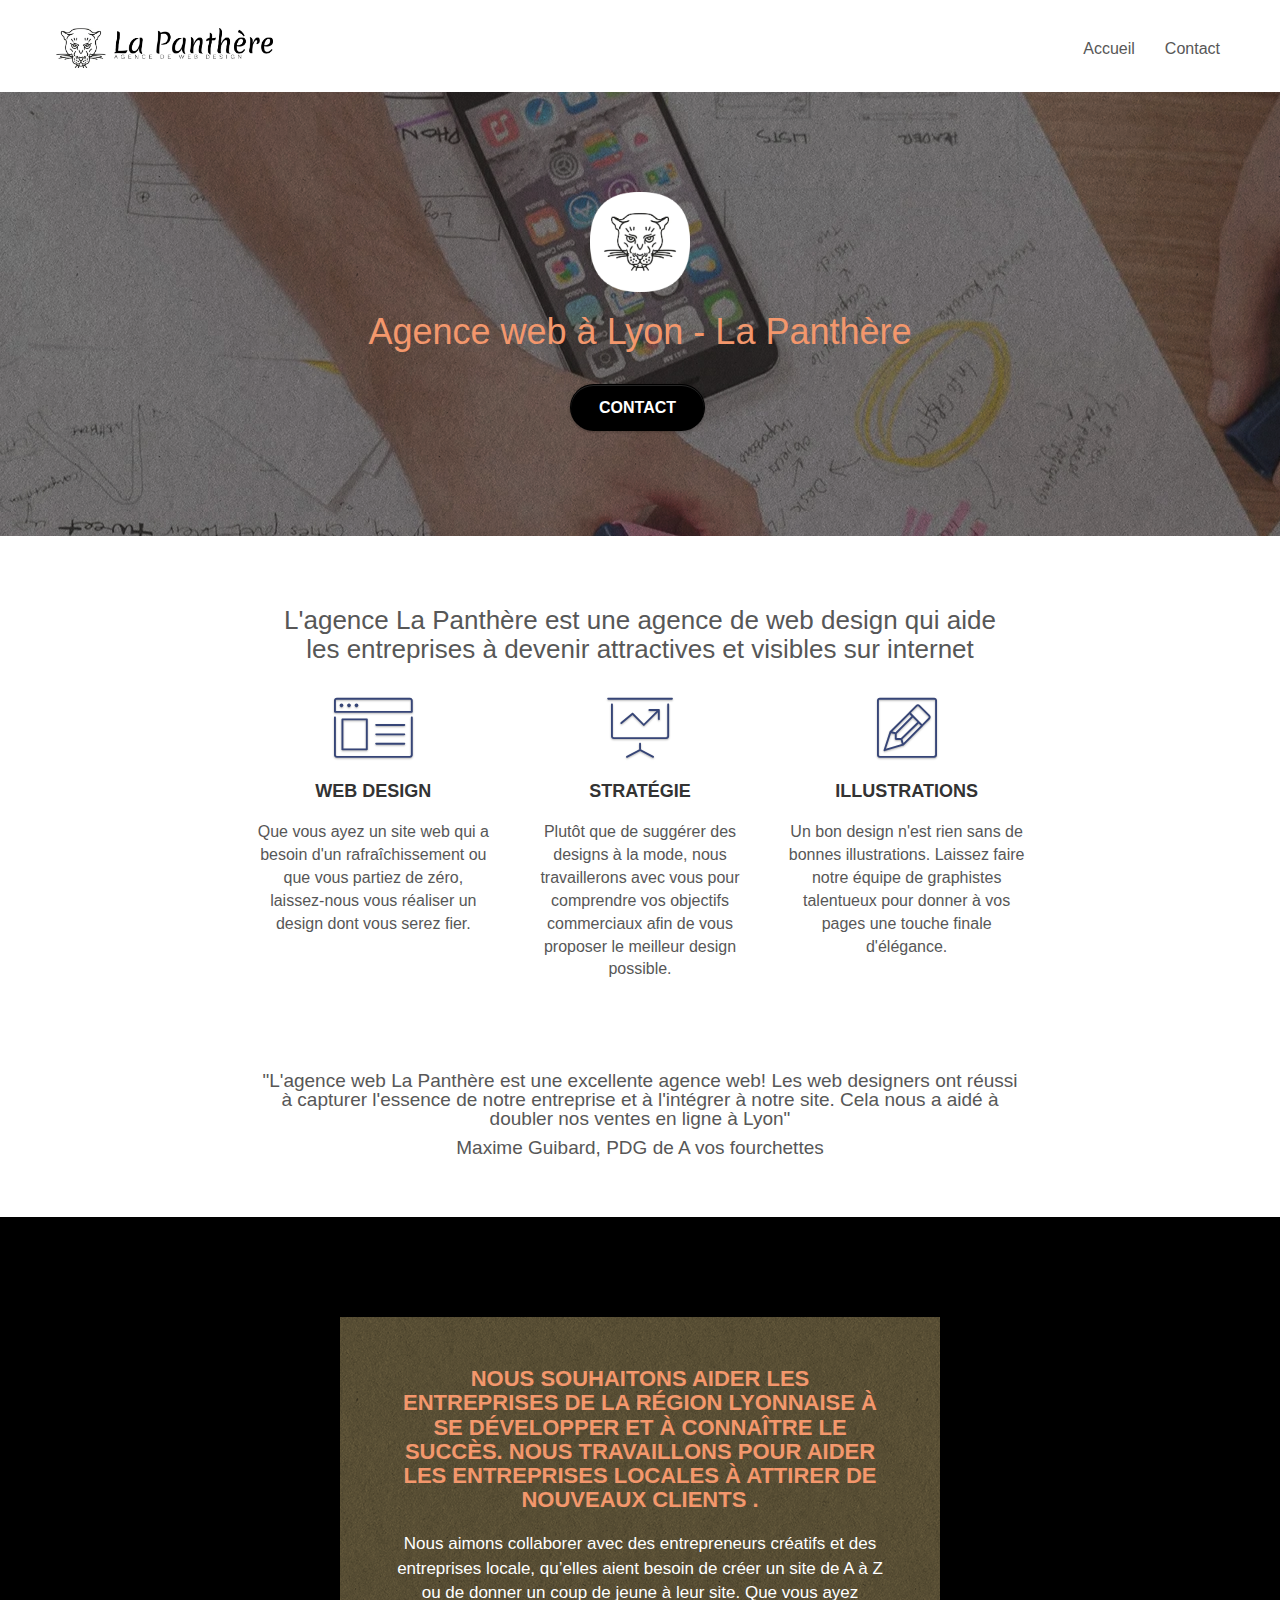
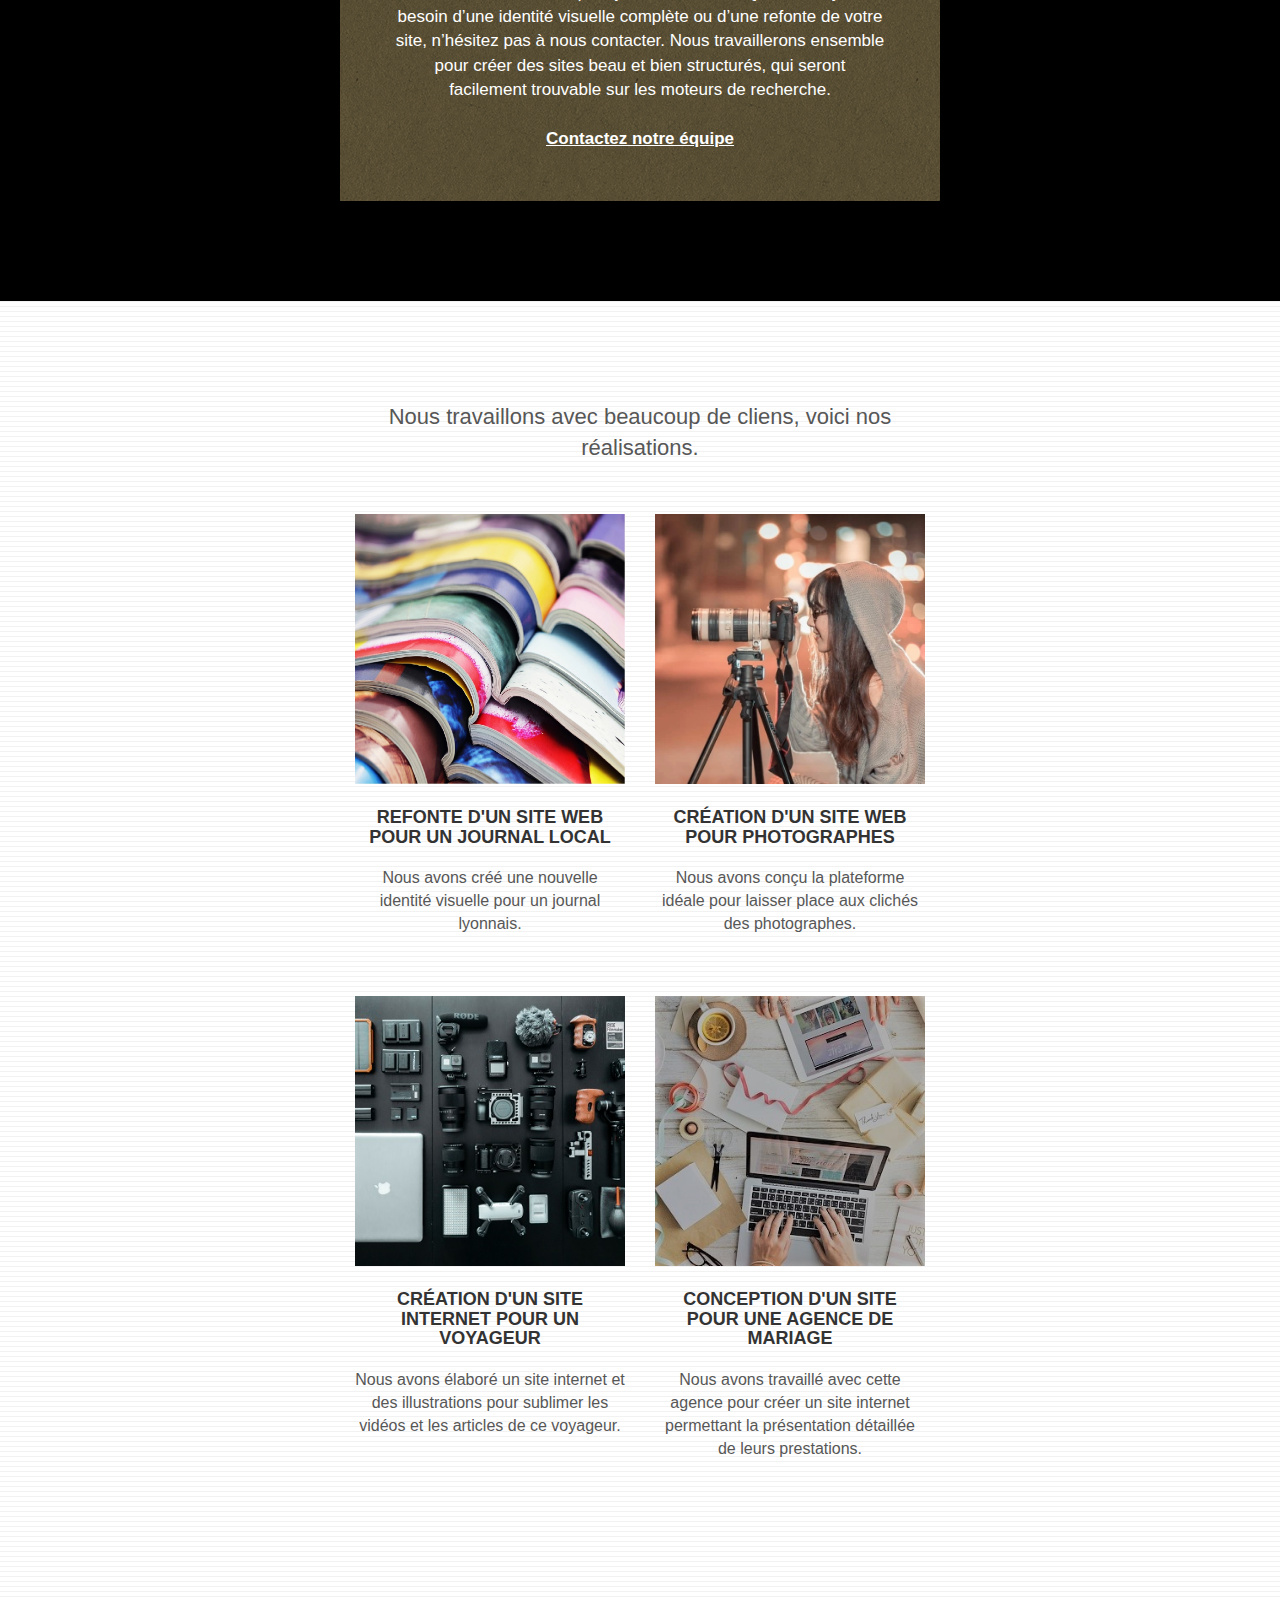
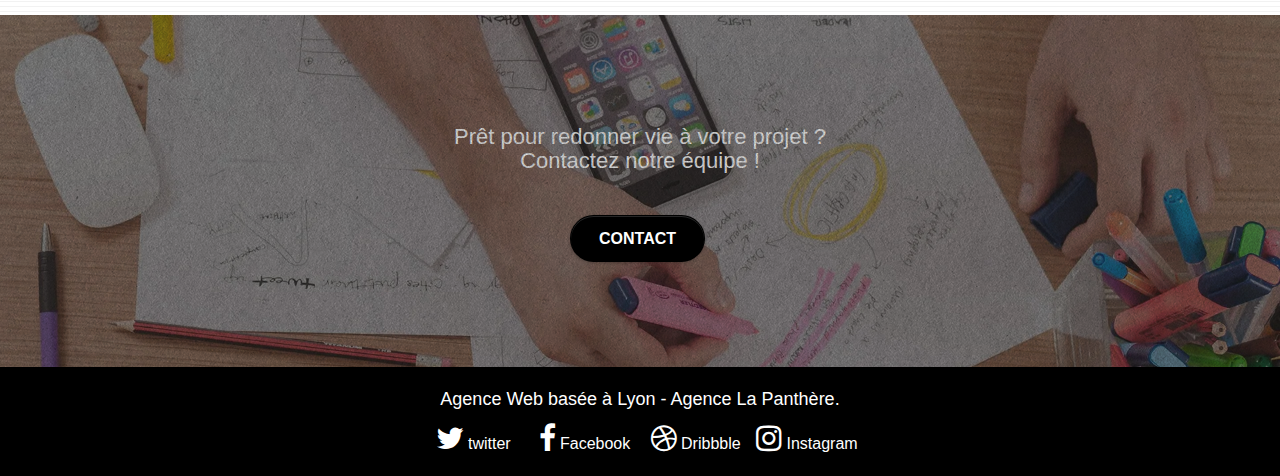
<file: index.html>
<!DOCTYPE html>
<html lang="fr">
  <head>
    <meta charset="utf-8" />
    <meta name="description" content="Agence, web, Lyon,Panthère" />
    <meta
      name="viewport"
      content="width=device-width, initial-scale=1.0, viewport-fit=cover"
    />
    <link rel="shortcut icon" type="image/png" href="favicon.jpg" />

    <link rel="stylesheet" type="text/css" href="./css/bootstrap.css" />
    <link rel="stylesheet" type="text/css" href="style.css" />
    <link rel="stylesheet" type="text/css" href="./css/font-awesome.css" />
    <link rel="stylesheet" type="text/css" href="./css/et-line.css" />

    <script src="./js/jquery-2.1.0.js"></script>
    <script src="./js/bootstrap.js"></script>
    <script src="./js/blocs.js"></script>
    <script src="./js/jquery.touchSwipe.js" defer></script>
    <script src="./js/gmaps.js"></script>

    <title>Agence web à Lyon - La panthère</title>

    <!-- Analytics -->

    <!-- Analytics END -->
  </head>
  <body>
    <!-- Principal conteneur -->
    <main class="page-container">
      <!-- bloc-0 -->
      <header class="bloc bgc-white l-bloc" id="bloc-0">
        <div class="container bloc-sm">
          <nav class="navbar row">
            <div class="navbar-header">
              <a class="navbar-brand" href="index.html"
                ><img
                  src="img/agence-la-panthere-monochrome.webp"
                  alt="paris web design logo agence web meilleure agence"
                  height="40"
              /></a>
              <button
                id="nav-toggle"
                type="button"
                class="ui-navbar-toggle navbar-toggle"
                data-toggle="collapse"
                data-target=".navbar-1"
              >
                <span class="sr-only">Toggle navigation</span
                ><span class="icon-bar"></span><span class="icon-bar"></span
                ><span class="icon-bar"></span>
              </button>
            </div>
            <div class="collapse navbar-collapse navbar-1 special-dropdown-nav">
              <ul class="site-navigation nav navbar-nav">
                <li>
                  <a href="index.html">Accueil</a>
                </li>

                <li>
                  <a href="page2.html">Contact</a>
                </li>
              </ul>
            </div>
          </nav>
        </div>
      </header>
      <!-- bloc-0 END -->

      <!-- bloc-1-presentation -->
      <section
        class="bloc bgc-dark-slate-blue bg-banniere d-bloc bg-t-edge bloc-bg-texture texture-paper b-parallax"
        id="bloc-1-hero"
      >
        <div class="container bloc-lg">
          <div class="row tight-width-whitespace">
            <div class="col-sm-12">
              <img
                src="img/logo.webp"
                class="center-block image-resize-mode"
                width="100"
                alt="Agence La Panthère, agence web paris, création logo paris"
              />
              <h1 class="text-center hero-bloc-text tc-white">
                Agence web à Lyon - La Panthère
              </h1>
              <div class="text-center">
                <a
                  href="page2.html"
                  class="btn btn-lg btn-clean btn-rd cta-hero btn-atomic-tangerine"
                  id="cta-hero"
                  >Contact</a
                >
              </div>
            </div>
          </div>
        </div>
      </section>
      <!-- bloc-1-presentation END -->

      <!-- bloc-2-services -->
      <section class="bloc bgc-white l-bloc" id="bloc-2-services">
        <div class="container bloc-md">
          <div class="row">
            <div class="col-sm-12 text-center">
              <h2 class="h2">
                L'agence La Panthère est une agence de web design qui aide les
                entreprises à devenir attractives et visibles sur internet
              </h2>
            </div>
          </div>
          <div class="row voffset-lg med-width-whitespace">
            <div class="col-sm-4">
              <div class="text-center">
                <span
                  class="et-icon-browser sm-shadow icon-dark-slate-blue icons icon-lg"
                ></span>
              </div>
              <h3 class="mg-md text-center">Web design</h3>
              <p class="text-center">
                Que vous ayez un site web qui a besoin d'un rafraîchissement ou
                que vous partiez de zéro, laissez-nous vous réaliser un design
                dont vous serez fier.
              </p>
            </div>
            <div class="col-sm-4">
              <div class="text-center">
                <span
                  class="et-icon-presentation sm-shadow icon-dark-slate-blue icons icon-lg"
                ></span>
              </div>
              <h3 class="mg-md text-center">Stratégie</h3>
              <p class="text-center">
                Plutôt que de suggérer des designs à la mode, nous travaillerons
                avec vous pour comprendre vos objectifs commerciaux afin de vous
                proposer le meilleur design possible.<br />
              </p>
            </div>
            <div class="col-sm-4">
              <div class="text-center">
                <span
                  class="et-icon-edit sm-shadow icon-dark-slate-blue icons icon-lg"
                ></span>
              </div>
              <h3 class="mg-md text-center">Illustrations</h3>
              <p class="text-center">
                Un bon design n'est rien sans de bonnes illustrations. Laissez
                faire notre équipe de graphistes talentueux pour donner à vos
                pages une touche finale d'élégance.
              </p>
            </div>
          </div>
          <div class="row voffset-lg voffset">
            <div class="col-xs-12 col-md-8 col-md-offset-2 text-center">
              <p class="ventes">
                "L'agence web La Panthère est une excellente agence web! Les web
                designers ont réussi à capturer l'essence de notre entreprise et
                à l'intégrer à notre site. Cela nous a aidé à doubler nos ventes
                en ligne à Lyon"
              </p>
              <p class="ventes">Maxime Guibard, PDG de A vos fourchettes</p>
            </div>
          </div>
        </div>
      </section>
      <!-- bloc-2-services END -->

      <!-- bloc-3-what-i-do -->
      <section
        class="bloc tc-white bgc-atomic-tangerine bg-presentation d-bloc bloc-bg-texture texture-paper b-parallax"
        id="bloc-3-what-i-do"
      >
        <div class="container bloc-lg">
          <div class="row tight-width-whitespace black-background">
            <div class="col-sm-12">
              <h3 class="mg-md text-center tc-white">
                Nous souhaitons aider les entreprises de la région Lyonnaise à
                se développer et à connaître le succès. Nous travaillons pour
                aider les entreprises locales à attirer de nouveaux clients .<br />
              </h3>
              <p class="text-center white collaboration">
                Nous aimons collaborer avec des entrepreneurs créatifs et des
                entreprises locale, qu’elles aient besoin de créer un site de A
                à Z ou de donner un coup de jeune à leur site. Que vous ayez
                besoin d’une identité visuelle complète ou d’une refonte de
                votre site, n’hésitez pas à nous contacter. Nous travaillerons
                ensemble pour créer des sites beau et bien structurés, qui
                seront facilement trouvable sur les moteurs de recherche.
                <br /><br /><a class="ltc-white bold-link" href="page2.html"
                  >Contactez notre équipe</a
                ><br />
              </p>
            </div>
          </div>
        </div>
      </section>
      <!-- bloc-3-what-i-do END -->

      <!-- bloc-4-portfolio -->
      <section
        class="bloc bgc-white bg-lines-h2-bg bg-repeat l-bloc"
        id="bloc-4-portfolio"
      >
        <div class="container bloc-lg">
          <div class="row">
            <div class="col-sm-12 text-center">
              <p class="travail">
                Nous travaillons avec beaucoup de cliens, voici nos
                réalisations.
              </p>
            </div>
          </div>
          <div class="row tight-width-whitespace portfolio-row">
            <div class="col-sm-6">
              <a
                href="#"
                data-lightbox="img/1.webp"
                data-gallery-id="gallery-1"
                data-caption="Refonte d'un site web pour un journal local"
                data-frame="snapshot-lb"
                ><img
                  src="img/1.webp"
                  alt="paris web design logo agence web meilleure agence et refonte site web journal"
                  class="img-responsive portfolio-thumb"
              /></a>
              <h3 class="mg-md text-center">
                Refonte d'un site web pour un journal local
              </h3>
              <p class="text-center">
                Nous avons créé une nouvelle identité visuelle pour un journal
                lyonnais.
              </p>
            </div>
            <div class="col-sm-6">
              <a
                href="#"
                data-lightbox="img/2.webp"
                data-gallery-id="gallery-1"
                data-caption="Création d'un site web pour photographes"
                data-frame="snapshot-lb"
                ><img
                  src="img/2.webp"
                  class="img-responsive portfolio-thumb"
                  alt="paris web design logo agence web meilleure agence, Création d'un site web pour photographes"
              /></a>
              <h3 class="mg-md text-center">
                Création d'un site web pour photographes
              </h3>
              <p class="text-center">
                Nous avons conçu la plateforme idéale pour laisser place aux
                clichés des photographes.
              </p>
            </div>
          </div>
          <div class="row tight-width-whitespace portfolio-row">
            <div class="col-sm-6">
              <a
                href="#"
                data-lightbox="img/3.webp"
                data-gallery-id="gallery-1"
                data-caption="Création d'un site internet pour un voyageur"
                data-frame="snapshot-lb"
                ><img
                  src="img/3.webp"
                  class="img-responsive portfolio-thumb"
                  alt="paris web design logo agence web meilleure agence, Création d'un site web pour voyageur"
              /></a>
              <h3 class="mg-md text-center">
                Création d'un site internet pour un voyageur
              </h3>
              <p class="text-center">
                Nous avons élaboré un site internet et des illustrations pour
                sublimer les vidéos et les articles de ce voyageur.
              </p>
            </div>
            <div class="col-sm-6">
              <a
                href="#"
                data-lightbox="img/4.webp"
                data-gallery-id="gallery-1"
                data-caption="Conception d'un site pour une agence de mariage"
                data-frame="snapshot-lb"
                ><img
                  src="img/4.webp"
                  class="img-responsive portfolio-thumb"
                  alt="paris web design logo agence web meilleure agence, Création d'un site web pour agence de mariage"
              /></a>
              <h3 class="mg-md text-center">
                Conception d'un site pour une agence de mariage
              </h3>
              <p class="text-center">
                Nous avons travaillé avec cette agence pour créer un site
                internet permettant la présentation détaillée de leurs
                prestations.
              </p>
            </div>
          </div>
        </div>
      </section>
      <!-- bloc-4-portfolio END -->

      <!-- bloc-5-cta -->
      <section
        class="bloc bgc-dark-slate-blue bg-banniere d-bloc bloc-bg-texture texture-paper"
        id="bloc-5-cta"
      >
        <div class="container bloc-lg">
          <div class="row">
            <h4 class="mg-md text-center tc-white white-contrast">
              Prêt pour redonner vie à votre projet ?<br />Contactez notre
              équipe !
            </h4>
            <div class="col-sm-12 text-center">
              <a
                href="page2.html"
                class="btn btn-atomic-tangerine btn-clean btn-rd btn-lg cta-hero"
                >Contact</a
              >
            </div>
          </div>
        </div>
      </section>
      <!-- bloc-5-cta END -->

      <!-- Footer - bloc-8 -->
      <footer class="bloc bgc-atomic-tangerine d-bloc" id="bloc-8">
        <div class="container bloc-sm">
          <div class="row">
            <div class="col-sm-12">
              <p class="text-center white">
                Agence Web basée à Lyon - Agence La Panthère.<br />
              </p>
              <div class="row row-no-gutters social">
                <div class="col-sm-3">
                  <div class="text-center">
                    <a class="social logo-social" href="https://twitter.com/"
                      ><span class="fa fa-twitter icon-md"></span> twitter</a
                    >
                  </div>
                </div>
                <div class="col-sm-3">
                  <div class="text-center">
                    <a
                      class="social logo-social"
                      href="https://fr-fr.facebook.com/"
                      ><span class="fa fa-facebook icon-md"></span> Facebook</a
                    >
                  </div>
                </div>
                <div class="col-sm-3">
                  <div class="text-center">
                    <a class="social logo-social" href="https://dribbble.com/"
                      ><span class="fa fa-dribbble icon-md"></span> Dribbble</a
                    >
                  </div>
                </div>
                <div class="col-sm-3">
                  <div class="text-center">
                    <a
                      class="social logo-social"
                      href="https://www.instagram.com/?hl=fr"
                      ><span class="fa fa-instagram icon-md"></span>
                      Instagram</a
                    >
                  </div>
                </div>
              </div>
            </div>
          </div>
        </div>
      </footer>
      <!-- Footer - bloc-8 END -->
    </main>
    <!-- Principal conteneur END -->
  </body>
</html>
</file>
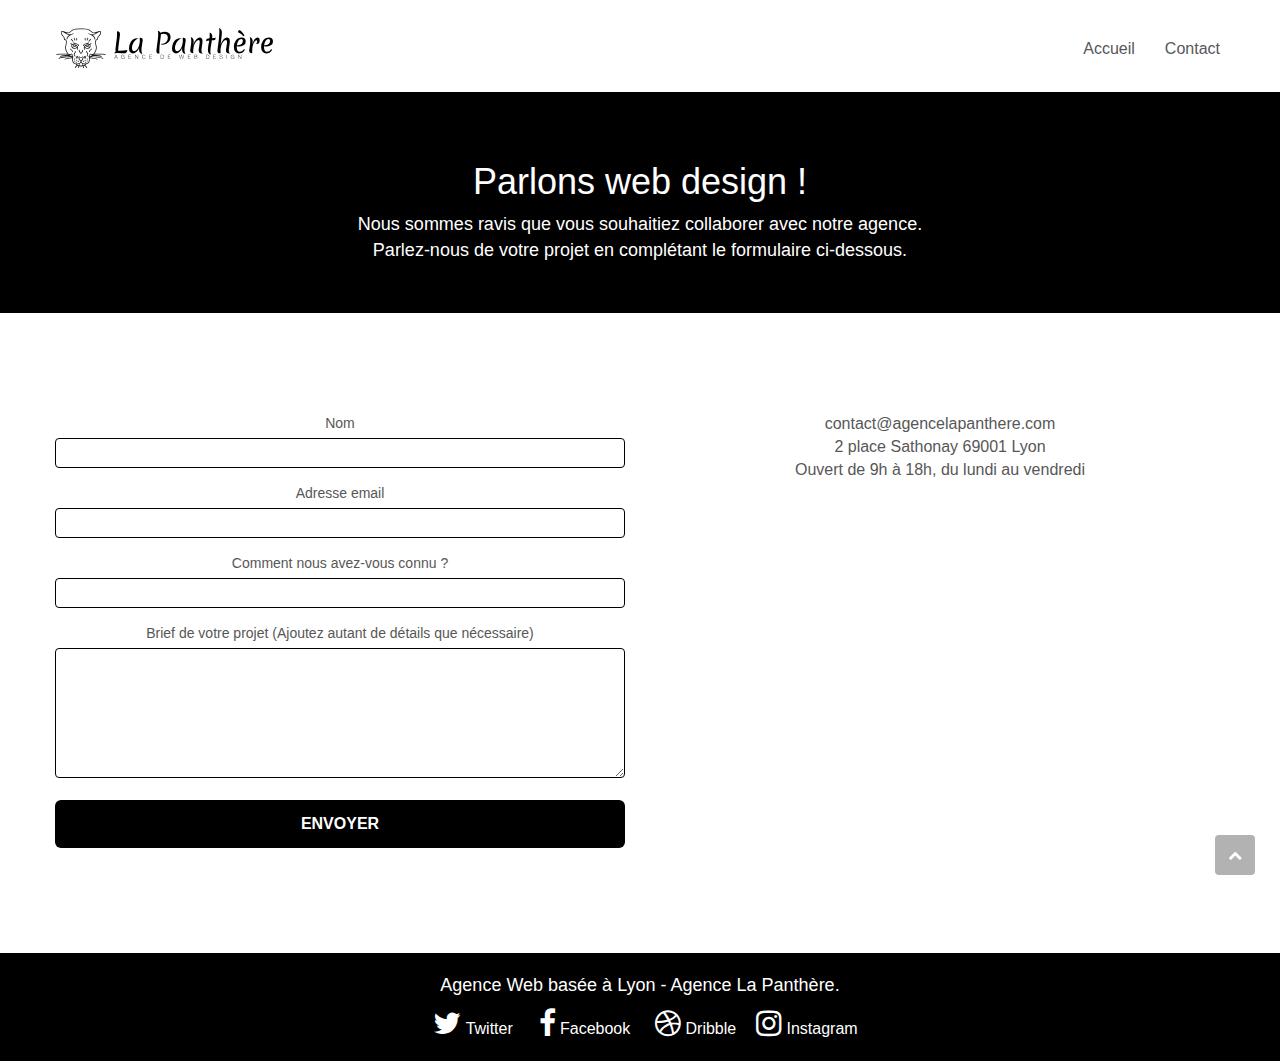
<file: page2.html>
<!DOCTYPE html>
<html lang="fr">
  <head>
    <meta charset="utf-8" />
    <meta name="description" content="Agence, web, Lyon,Panthère" />
    <meta
      name="viewport"
      content="width=device-width, initial-scale=1.0, viewport-fit=cover"
    />
    <link rel="shortcut icon" type="image/png" href="favicon.jpg" />

    <link rel="stylesheet" type="text/css" href="./css/bootstrap.css" />
    <link rel="stylesheet" type="text/css" href="style.css" />
    <link rel="stylesheet" type="text/css" href="./css/font-awesome.css" />
    <link rel="stylesheet" type="text/css" href="./css/et-line.css" />

    <script src="./js/jquery-2.1.0.js"></script>
    <script src="./js/bootstrap.js"></script>
    <script src="./js/blocs.js"></script>
    <script src="./js/jqBootstrapValidation.js"></script>
    <script src="./js/formHandler.js"></script>

    <title>Contact - La Panthère</title>

    <!-- Analytics -->

    <!-- Analytics END -->
  </head>
  <body>
    <!-- Principal conteneur -->
    <main class="page-container">
      <!-- bloc-0 -->
      <header class="bloc bgc-white l-bloc" id="bloc-0">
        <div class="container bloc-sm">
          <nav class="navbar row">
            <div class="navbar-header">
              <a class="navbar-brand" href="index.html"
                ><img
                  src="img/agence-la-panthere-monochrome.svg"
                  alt="atlanta web design logo"
                  height="40"
              /></a>
              <button
                id="nav-toggle"
                type="button"
                class="ui-navbar-toggle navbar-toggle"
                data-toggle="collapse"
                data-target=".navbar-1"
              >
                <span class="sr-only">Toggle navigation</span
                ><span class="icon-bar"></span><span class="icon-bar"></span
                ><span class="icon-bar"></span>
              </button>
            </div>
            <div class="collapse navbar-collapse navbar-1 special-dropdown-nav">
              <ul class="site-navigation nav navbar-nav">
                <li>
                  <a href="index.html">Accueil</a>
                </li>
                <li>
                  <a href="page2.html">Contact</a>
                </li>
              </ul>
            </div>
          </nav>
        </div>
      </header>

      <!-- bloc-0 END -->

      <!-- bloc-6 -->
      <div
        class="bloc bg-dots-bg bg-repeat bgc-atomic-tangerine d-bloc bloc-bg-texture texture-paper"
        id="bloc-6"
      >
        <div class="container bloc-lg bloc-contact">
          <div class="row">
            <div class="col-sm-12">
              <h1 class="text-center hero-bloc-text tc-white title-contact">
                Parlons web design !
              </h1>
              <p
                class="text-center mg-lg tc-white tight-width-whitespace txt-contact"
              >
                Nous sommes ravis que vous souhaitiez collaborer avec notre
                agence.<br />
                Parlez-nous de votre projet en complétant le formulaire
                ci-dessous.
              </p>
            </div>
          </div>
        </div>
      </div>
      <!-- bloc-6 END -->

      <!-- bloc-7 -->
      <div class="bloc bgc-white l-bloc" id="bloc-7">
        <div class="container bloc-lg">
          <div class="row">
            <div class="col-sm-6">
              <form id="form_1" novalidate>
                <div class="form-group">
                  <label for="name"> Nom </label>
                  <input id="name" class="form-control" required />
                </div>
                <div class="form-group">
                  <label for="email"> Adresse email </label>
                  <input
                    id="email"
                    class="form-control"
                    type="email"
                    required
                  />
                </div>
                <div class="form-group">
                  <label for="input_504">
                    Comment nous avez-vous connu ?
                  </label>
                  <input
                    class="form-control"
                    type="email"
                    required
                    id="input_504"
                  />
                </div>
                <div class="form-group">
                  <label for="message">
                    Brief de votre projet (Ajoutez autant de détails que
                    nécessaire)<br />
                  </label>
                  <textarea
                    id="message"
                    class="form-control"
                    rows="4"
                    cols="50"
                    required
                  ></textarea>
                </div>
                <button
                  class="bloc-button btn btn-lg btn-block cta-hero btn-atomic-tangerine"
                  type="submit"
                >
                  Envoyer
                </button>
              </form>
            </div>
            <div class="col-sm-6">
              <p class="contact">
                contact@agencelapanthere.com<br />2 place Sathonay 69001 Lyon<br />Ouvert
                de 9h à 18h, du lundi au vendredi<br />
              </p>
            </div>
          </div>
        </div>
      </div>
      <!-- bloc-7 END -->

      <!-- ScrollToTop Button -->
      <a class="bloc-button btn btn-d scrollToTop" onclick="scrollToTarget('1')"
        ><span class="fa fa-chevron-up"></span
      ></a>
      <!-- ScrollToTop Button END-->

      <!-- Footer - bloc-8 -->
      <footer class="bloc bgc-atomic-tangerine d-bloc" id="bloc-8">
        <div class="container bloc-sm">
          <div class="row">
            <div class="col-sm-12">
              <p class="text-center white gris">
                Agence Web basée à Lyon - Agence La Panthère.<br />
              </p>
              <div class="row row-no-gutters social">
                <div class="col-sm-3">
                  <div class="text-center">
                    <a class="social logo-social" href="https://twitter.com/"
                      ><span class="fa fa-twitter icon-md"></span> Twitter</a
                    >
                  </div>
                </div>
                <div class="col-sm-3">
                  <div class="text-center">
                    <a
                      class="social logo-social"
                      href="https://fr-fr.facebook.com/"
                      ><span class="fa fa-facebook icon-md"></span> Facebook</a
                    >
                  </div>
                </div>
                <div class="col-sm-3">
                  <div class="text-center">
                    <a class="social logo-social" href="https://dribbble.com/"
                      ><span class="fa fa-dribbble icon-md"></span> Dribble</a
                    >
                  </div>
                </div>
                <div class="col-sm-3">
                  <div class="text-center">
                    <a
                      class="social logo-social"
                      href="https://www.instagram.com/?hl=fr"
                      ><span class="fa fa-instagram icon-md"></span>
                      Instagram</a
                    >
                  </div>
                </div>
              </div>
            </div>
          </div>
        </div>
      </footer>
      <!-- Footer - bloc-8 END -->
    </main>
    <!-- Principal conteneur END -->
  </body>
</html>
</file>
<file: style.css>
body {
  margin: 0;
  padding: 0;
  background: #fff;
  overflow-x: hidden;
  -webkit-font-smoothing: antialiased;
  -moz-osx-font-smoothing: grayscale;
}

a,
button {
  transition: all 0.3s ease-in-out;
  outline: none !important;
}

a:hover {
  text-decoration: none;
  cursor: pointer;
}

#page-loading-blocs-notifaction {
  position: fixed;
  top: 0;
  bottom: 0;
  width: 100%;
  z-index: 100000;
  background: #ffffff url('img/pageload-spinner.gif') no-repeat center center;
}

.bloc {
  width: 100%;
  clear: both;
  background: 50% 50% no-repeat;
  /* padding: 0 50px; */
  -webkit-background-size: cover;
  -moz-background-size: cover;
  -o-background-size: cover;
  background-size: cover;
  position: relative;
}

.bloc .container {
  padding-left: 0;
  padding-right: 0;
}

.bloc-lg {
  padding: 100px 50px;
}
.bloc-contact {
  padding: 50px;
}

.bloc-md {
  padding: 50px;
}

.bloc-sm {
  padding: 20px 50px;
}

.bg-center,
.bg-l-edge,
.bg-r-edge,
.bg-t-edge,
.bg-b-edge,
.bg-tl-edge,
.bg-bl-edge,
.bg-tr-edge,
.bg-br-edge,
.bg-repeat {
  -webkit-background-size: auto !important;
  -moz-background-size: auto !important;
  -o-background-size: auto !important;
  background-size: auto !important;
}

.bg-repeat {
  background: repeat;
}

.bg-t-edge {
  background: top no-repeat;
}

.bloc-bg-texture::before {
  content: '';
  background-size: 2px 2px;
  position: absolute;
  top: 0;
  bottom: 0;
  left: 0;
  right: 0;
}

.texture-paper::before {
  background: url('img/texture-paper.webp');
  background-size: 280px 280px;
}

.b-parallax {
  background-attachment: fixed;
}

.d-bloc {
  color: rgba(255, 255, 255, 0.7);
  text-align: center;
}

.d-bloc button:hover {
  color: rgba(255, 255, 255, 0.9);
}

.d-bloc .icon-round,
.d-bloc .icon-square,
.d-bloc .icon-rounded,
.d-bloc .icon-semi-rounded-a,
.d-bloc .icon-semi-rounded-b {
  border-color: rgba(255, 255, 255, 0.9);
}

.d-bloc .divider-h span {
  border-color: rgba(255, 255, 255, 0.2);
}

.d-bloc .a-btn,
.d-bloc .navbar a,
.d-bloc .navbar-brand,
.d-bloc a .icon-sm,
.d-bloc a .icon-md,
.d-bloc a .icon-lg,
.d-bloc a .icon-xl,
.d-bloc h1 a,
.d-bloc h2 a,
.d-bloc h3 a,
.d-bloc h4 a,
.d-bloc h5 a,
.d-bloc h6 a,
.d-bloc p a {
  /* color: rgba(255, 255, 255, 0.6); */
  color: white;
  /* text-shadow: 0 0 10px black; */
}

.d-bloc .a-btn:hover,
.d-bloc .navbar a:hover,
.d-bloc .navbar-brand:hover,
.d-bloc a:hover .icon-sm,
.d-bloc a:hover .icon-md,
.d-bloc a:hover .icon-lg,
.d-bloc a:hover .icon-xl,
.d-bloc h1 a:hover,
.d-bloc h2 a:hover,
.d-bloc h3 a:hover,
.d-bloc h4 a:hover,
.d-bloc h5 a:hover,
.d-bloc h6 a:hover,
.d-bloc p a:hover {
  color: rgba(255, 255, 255, 1);
}

.d-bloc .navbar-toggle .icon-bar {
  background: rgba(255, 255, 255, 1);
}

.d-bloc .btn-wire,
.d-bloc .btn-wire:hover {
  color: rgba(255, 255, 255, 1);
  border-color: rgba(255, 255, 255, 1);
}

.d-bloc .panel {
  color: rgba(0, 0, 0, 0.5);
}

.d-bloc .panel button:hover {
  color: rgba(0, 0, 0, 0.7);
}

.d-bloc .panel icon {
  border-color: rgba(0, 0, 0, 0.7);
}

.d-bloc .panel .divider-h span {
  border-color: rgba(0, 0, 0, 0.1);
}

.d-bloc .panel .a-btn {
  color: rgba(0, 0, 0, 0.6);
}

.d-bloc .panel .a-btn:hover {
  color: rgba(0, 0, 0, 1);
}

.d-bloc .panel .btn-wire,
.d-bloc .panel .btn-wire:hover {
  color: rgba(0, 0, 0, 0.7);
  border-color: rgba(0, 0, 0, 0.3);
}
.form-title {
  font-size: 26px;
  padding-bottom: 20px;
}
.d-bloc .panel,
.l-bloc {
  color: rgba(0, 0, 0, 0.5);
  text-align: center;
}

.d-bloc .panel button:hover,
.l-bloc button:hover {
  color: rgba(0, 0, 0, 0.7);
}

.l-bloc .icon-round,
.l-bloc .icon-square,
.l-bloc .icon-rounded,
.l-bloc .icon-semi-rounded-a,
.l-bloc .icon-semi-rounded-b {
  border-color: rgba(0, 0, 0, 0.7);
}

.d-bloc .panel .divider-h span,
.l-bloc .divider-h span {
  border-color: rgba(0, 0, 0, 0.1);
}

.d-bloc .panel .a-btn,
.l-bloc .a-btn,
.l-bloc .navbar a,
.l-bloc .navbar-brand,
.l-bloc a .icon-sm,
.l-bloc a .icon-md,
.l-bloc a .icon-lg,
.l-bloc a .icon-xl,
.l-bloc h1 a,
.l-bloc h2 a,
.l-bloc h3 a,
.l-bloc h4 a,
.l-bloc h5 a,
.l-bloc h6 a,
.l-bloc p a {
  color: rgba(0, 0, 0, 0.6);
}

.d-bloc .panel .a-btn:hover,
.l-bloc .a-btn:hover,
.l-bloc .navbar a:hover,
.l-bloc .navbar-brand:hover,
.l-bloc a:hover .icon-sm,
.l-bloc a:hover .icon-md,
.l-bloc a:hover .icon-lg,
.l-bloc a:hover .icon-xl,
.l-bloc h1 a:hover,
.l-bloc h2 a:hover,
.l-bloc h3 a:hover,
.l-bloc h4 a:hover,
.l-bloc h5 a:hover,
.l-bloc h6 a:hover,
.l-bloc p a:hover {
  color: rgba(0, 0, 0, 1);
}

.l-bloc .navbar-toggle .icon-bar {
  color: rgba(0, 0, 0, 0.6);
}

.d-bloc .panel .btn-wire,
.d-bloc .panel .btn-wire:hover,
.l-bloc .btn-wire,
.l-bloc .btn-wire:hover {
  color: rgba(0, 0, 0, 0.7);
  border-color: rgba(0, 0, 0, 0.3);
}

.voffset {
  margin-top: 30px;
}

.voffset-lg {
  margin-top: 80px;
}

.row-no-gutters {
  margin-right: 0;
  margin-left: 0;
}

.row.row-no-gutters > [class^='col-'],
.row.row-no-gutters > [class*=' col-'] {
  padding-right: 0;
  padding-left: 0;
}

#bloc-1-hero h1 {
  font-size: 36px;
}

.navbar {
  margin-bottom: 0;
  z-index: 1;
}

/* .navbar-contact {
  position: relative;
  right: 371px;
} */

.navbar-brand {
  height: auto;
  padding: 3px 15px;
  font-size: 25px;
  font-weight: normal;
  font-weight: 600;
  line-height: 44px;
}

.navbar-brand img {
  max-height: 200px;
  margin: 0 5px 0 0;
  display: inline;
}

.navbar-brand img[src$='svg'] {
  min-width: 100px;
}

.nav-center .navbar-brand img {
  margin: 0;
}

.navbar .nav {
  padding-top: 2px;
  margin-right: -16px;
  float: right;
  z-index: 1;
  list-style-type: none;
  /* display: flex;
  gap: 20px; */
}

.nav > li {
  float: left;
  margin-top: 4px;
  font-size: 16px;
}

.navbar-nav .open .dropdown-menu > li > a {
  text-align: inherit;
}

.nav > li a:hover,
.nav > li a:focus {
  background: transparent;
}

/* .navbar-toggle {
  margin: 10px 10px 0 0;
  border: 0px;
} */

.navbar-toggle:hover {
  background: transparent !important;
}

.navbar-toggle .icon-bar {
  background-color: rgba(0, 0, 0, 0.5);
  width: 26px;
}

.nav-invert .navbar .nav {
  float: left;
}

.nav-invert .navbar-header,
.nav-invert .navbar-brand {
  float: right;
  position: relative;
  z-index: 2;
}

@media (min-width: 768px) {
  .site-navigation {
    position: absolute;
    top: 50%;
    right: 20px;
    transform: translate(0, -50%);
    -webkit-transform: translateY(-50%);
  }
  .nav > li .dropdown-menu a,
  .nav > li .dropdown-menu a:hover {
    color: #484848;
  }
  .nav-invert .site-navigation {
    left: 0;
    right: 0;
  }
  .nav-center {
    text-align: center;
  }
  .nav-center .navbar-header {
    width: 100%;
  }
  .nav-center .navbar-header,
  .nav-center .navbar-brand,
  .nav-center .nav > li {
    float: none;
    display: inline-block;
  }
  .nav-center .site-navigation {
    position: relative;
    width: 100%;
    right: 0;
    margin-right: 0px;
    margin-top: 20px;
  }
  .nav-center.mini-nav .navbar-toggle {
    float: none;
    margin: 10px auto 0;
  }
}

.nav > li > .dropdown a {
  background: none !important;
  display: block;
  padding: 14px 15px;
}

nav .caret {
  margin: 0 5px;
}

.dropdown-menu .dropdown-menu {
  top: -8px;
  left: 100%;
}

.dropdown-menu .dropmenu-flow-right {
  top: 100%;
  left: 0;
  margin-left: -1px;
  border-top-left-radius: 0;
  border-top-right-radius: 0;
}

.dropdown-menu .dropdown span {
  border: 4px solid black;
  border-top-color: transparent;
  border-right-color: transparent;
  border-bottom-color: transparent;
  margin: 6px -5px 0 0 !important;
  float: right;
}

.mg-md {
  margin-top: 10px;
  margin-bottom: 20px;
  font-size: 18px;
}

.mg-lg {
  margin-top: 10px;
  margin-bottom: 40px;
}

.btn {
  margin: 0 5px 5px 0;
}

.btn.pull-right {
  margin: 0 0 5px 5px;
}

.btn-d,
.btn-d:hover,
.btn-d:focus {
  color: #fff;
  background: rgba(0, 0, 0, 0.3);
}

button {
  outline: none !important;
}

.btn-rd {
  border-radius: 40px;
}

.btn-clean {
  border: 1px solid rgba(0, 0, 0, 0.08);
  border-bottom-color: rgba(0, 0, 0, 0.1);
  text-shadow: 0 1px 0 rgba(0, 0, 1, 0.1);
  box-shadow: 0 1px 3px rgba(0, 0, 1, 0.25),
    inset 0 1px 0 0 rgba(255, 255, 255, 0.15);
}

.icon-md {
  font-size: 30px !important;
}

.icon-lg {
  font-size: 60px !important;
}

.sm-shadow {
  text-shadow: 0 1px 2px rgba(0, 0, 0, 0.3);
}

.panel-sq,
.panel-sq .panel-heading,
.panel-sq .panel-footer {
  border-radius: 0;
}

.panel-rd {
  border-radius: 30px;
}

.panel-rd .panel-heading {
  border-radius: 29px 29px 0 0;
}

.panel-rd .panel-footer {
  border-radius: 0 0 29px 29px;
}

.form-control {
  border-color: rgba(0, 0, 0, 0.1);
  box-shadow: none;
  width: 100%;
  margin-bottom: 15px;
  height: 30px;
  border: solid 1px black;
}
#message {
  height: 130px;
}

.scrollToTop {
  width: 40px;
  height: 40px;
  position: fixed;
  bottom: 20px;
  right: 20px;
  opacity: 1;
  z-index: 500;
  transition: all 0.3s ease-in-out;
}

.scrollToTop span {
  margin-top: 6px;
  color: white;
}

.showScrollTop {
  font-size: 14px;
  opacity: 1;
}

a[data-lightbox] {
  position: relative;
  display: block;
  text-align: center;
}

a[data-lightbox]:hover::before {
  content: '+';
  font-family: 'HelveticaNeue-Light', 'Helvetica Neue Light', 'Helvetica Neue',
    Helvetica, Arial;
  font-size: 32px;
  width: 50px;
  height: 50px;
  margin-left: -25px;
  border-radius: 50%;
  background: rgba(0, 0, 0, 0.6);
  color: #fff;
  font-weight: 100;
  z-index: 1;
  position: absolute;
  top: 50%;
  transform: translateY(-50%);
  -webkit-transform: translateY(-50%);
}

a[data-lightbox]:hover img {
  opacity: 0.6;
  -webkit-animation-fill-mode: none;
  animation-fill-mode: none;
}

#lightbox-modal {
  display: flex;
  align-items: center;
}

#lightbox-modal .modal-dialog {
  width: 90%;
  max-width: 900px;
  margin: 0 auto 0;
}

#lightbox-modal .modal-dialog img {
  max-height: 90vh;
  margin: 0 auto;
}

.lightbox-caption {
  padding: 20px;
  color: #fff;
  background: rgba(0, 0, 0, 0.5);
  position: absolute;
  left: 15px;
  right: 15px;
  bottom: 5px;
}

.close-lightbox {
  color: #fff;
  font-size: 30px;
  position: absolute;
  top: 20px;
  right: 20px;
  z-index: 20;
  background: rgba(0, 0, 0, 0.5);
  border: none;
  line-height: 30px;
  padding: 0 9px 5px;
  opacity: 0.3;
}

.close-lightbox:hover,
.next-lightbox:hover,
.prev-lightbox:hover {
  opacity: 1;
  color: #fff;
}

.next-lightbox,
.prev-lightbox {
  font-size: 20px;
  color: rgba(255, 255, 255, 0.9);
  background: rgba(0, 0, 0, 0.5);
  transition: all 0.2s ease-in-out;
  position: absolute;
  top: 45%;
  z-index: 1;
  opacity: 0.4;
}

.next-lightbox {
  padding: 6px 8px 1px 13px;
  right: 25px;
}

.prev-lightbox {
  padding: 6px 13px 1px 10px;
  left: 25px;
}

.snapshot-lb .modal-body {
  padding-bottom: 45px;
}

.snapshot-lb .lightbox-caption {
  padding: 0;
  color: rgba(0, 0, 0, 0.5);
  background: none;
}

h1,
h2,
h3,
h4,
h5,
h6,
p,
label,
.btn,
a {
  font-family: 'helvetica';
  font-weight: 400;
  color: #575757 !important;
}
.logo-social {
  color: white !important;
}
a span .container {
  max-width: 1000px;
}

.hero-bloc-text {
  font-size: 38px;
}

.hero-bloc-text-sub {
  font-size: 36px;
}

.statement-bloc-text {
  line-height: 26px;
  font-style: italic;
  font-size: 20px;
  text-align: center;
  font-weight: lighter;
  max-width: 520px;
  margin: auto auto auto auto;
}

p {
  font-size: 16px;
}

.tight-width-whitespace {
  max-width: 600px;
  margin: auto auto auto auto;
}

.h1 {
  font-size: 20px;
  font-family: 'Open Sans';
}

.cta-hero {
  margin-top: 22px;
  color: #ffffff !important;
  text-transform: uppercase;
  padding: 12px 28px 12px 28px;
  font-size: 16px;
  font-weight: 700;
}

.social {
  max-width: 445px;
  margin: auto;
  color: white;
}

h2 {
  font-size: 22px;
  line-height: 1.4em;
  width: 61%;
  margin: 0 auto;
}

h3 {
  font-size: 15px;
  text-transform: uppercase;
  font-weight: 700;
  color: #333333 !important;
}

.med-width-whitespace {
  max-width: 800px;
  margin: auto auto auto auto;
  box-shadow: 0px 0px 0px #000000;
}

h1 {
  color: #333333 !important;
}

h4 {
  color: #333333 !important;
}

.icons {
  margin-bottom: 14px;
  margin-top: 24px;
}

.ventes {
  font-size: 19px;
  line-height: 1;
}

.white {
  color: #ffffff !important;
  font-size: 18px;
}
.travail {
  font-size: 22px;
  width: 46%;
  margin: 0 auto;
}
.portfolio-thumb {
  margin-bottom: 24px;
}

.portfolio-row {
  margin-bottom: 44px;
  margin-top: 50px;
}

.avatar {
  box-shadow: 0px 4px 9px rgba(0, 0, 0, 0.3);
}

.black-background {
  background-color: rgba(165, 147, 99, 0.7);
  padding: 40px 40px 40px 40px;
}

.bold-link {
  font-weight: 900;
  text-decoration: underline !important;
}

.bgc-white {
  background-color: #ffffff;
}

.bgc-dark-slate-blue {
  background-color: #364577;
}

.bgc-atomic-tangerine {
  /* background-color: #f3976c; */
  background-color: #000000;
}

.tc-white {
  color: #f3976c !important;
  font-size: 22px;
}

.white-contrast {
  color: white !important;
}
.title-contact {
  color: white !important;
  font-size: 36px;
  text-align: center;
}

.txt-contact {
  color: white !important;
  text-align: center;
  font-size: 18px;
}
.collaboration {
  font-size: 17px;
}

/* .gris {
  color: #575757 !important;
} */
.btn-atomic-tangerine {
  /* background: #f3976c; */
  background-color: #000000;
  color: #ffffff !important;
}

.btn-atomic-tangerine:hover {
  background: #c27956 !important;
  color: #ffffff !important;
}

.ltc-white {
  color: #ffffff !important;
}

.ltc-white:hover {
  color: #cccccc !important;
}

.ltc-atomic-tangerine {
  color: #f3976c !important;
}

.ltc-atomic-tangerine:hover {
  color: #c27956 !important;
}

.icon-dark-slate-blue {
  color: #364577 !important;
  border-color: #364577 !important;
}

.bg-dots-bg {
  background-image: url('img/dots-bg_1.webp');
}

.bg-lines-h2-bg {
  background-image: url('img/lines-h2-bg_1.webp');
}

.bg-banniere {
  background-image: url('img/agence-la-pantheres.webp');
}

.bg-presentation {
  background-image: url('img/image-de-presentation.webp');
}

@media (max-width: 1024px) {
  .bloc {
    padding-left: 20px;
    padding-right: 20px;
  }
  .bloc.full-width-bloc,
  .bloc-tile-2.full-width-bloc .container,
  .bloc-tile-3.full-width-bloc .container,
  .bloc-tile-4.full-width-bloc .container {
    padding-left: 0;
    padding-right: 0;
  }
  .form-control {
    width: 100%;
  }
}

@media (max-width: 992px) and (min-width: 768px) {
  .navbar .nav {
    max-width: 80%;
  }
  .nav-center.navbar .nav {
    max-width: 100%;
  }
}

@media only screen and (min-width: 768px) and (max-width: 1024px) and (orientation: landscape) {
  .b-parallax {
    background-attachment: scroll;
  }
}

@media only screen and (min-width: 1024px) and (max-width: 1366px) and (-webkit-min-device-pixel-ratio: 1.5) {
  .b-parallax {
    background-attachment: scroll;
  }
}

@media (max-width: 991px) {
  .container {
    width: 100%;
  }
  .b-parallax {
    background-attachment: scroll;
  }
  .page-container,
  #hero-bloc {
    overflow-x: hidden;
    position: relative;
  }
  /* .bloc {
    padding-left: constant(safe-area-inset-left);
    padding-right: constant(safe-area-inset-right);
  } */
  .bloc-group,
  .bloc-group .bloc {
    display: block;
    width: 100%;
  }
  .bloc-fill-screen .fill-bloc-top-edge,
  .bloc-fill-screen .fill-bloc-bottom-edge {
    padding: 0 20px;
    /* padding-left: constant(safe-area-inset-left);
    padding-right: constant(safe-area-inset-right); */
  }
}

@media (max-width: 767px) {
  .page-container {
    overflow-x: hidden;
    position: relative;
  }
  h1,
  h2,
  h3,
  h4,
  h5,
  h6,
  p,
  #disqus_thread {
    padding-left: 10px !important;
    padding-right: 10px !important;
  }
  .b-parallax {
    background-attachment: scroll;
  }
  .navbar .nav {
    padding-top: 0;
    border-top: 1px solid rgba(0, 0, 0, 0.2);
    float: none !important;
  }
  .navbar.row {
    margin-left: 0;
    margin-right: 0;
  }
  .site-navigation {
    position: inherit;
    transform: none;
    -webkit-transform: none;
    -ms-transform: none;
  }
  .nav > li {
    margin-top: 0;
    border-bottom: 1px solid rgba(0, 0, 0, 0.1);
    background: rgba(0, 0, 0, 0.05);
    text-align: left;
    padding-left: 15px;
    width: 100%;
  }
  .nav > li:hover {
    background: rgba(0, 0, 0, 0.08);
  }
  .dropdown .dropdown a .caret {
    float: none;
    margin: 5px 0 0 10px !important;
    border: 4px solid black;
    border-bottom-color: transparent;
    border-right-color: transparent;
    border-left-color: transparent;
  }
  #hero-bloc .navbar .nav {
    background: rgba(0, 0, 0, 0.8);
  }
  #hero-bloc .navbar .nav a {
    color: rgba(255, 255, 255, 0.6);
  }
  .hero {
    padding: 50px 0;
  }
  .hero-nav {
    left: -1px;
    right: -1px;
  }
  .navbar-collapse {
    padding: 0;
    overflow-x: hidden;
    -webkit-box-shadow: none;
    box-shadow: none;
  }
  .navbar-brand img {
    max-height: 40px;
    width: auto;
  }
  .nav-invert .navbar-header {
    float: none;
    width: 100%;
  }
  .nav-invert .navbar-toggle {
    float: left;
    margin-left: 10px;
  }
  .bloc {
    padding-left: 0;
    padding-right: 0;
  }
  .bloc-xxl,
  .bloc-xl,
  .bloc-lg {
    padding: 40px 0;
  }
  .bloc-sm,
  .bloc-md {
    padding-left: 0;
    padding-right: 0;
  }
  .bloc-tile-2 .container,
  .bloc-tile-3 .container,
  .bloc-tile-4 .container,
  .bloc-fill-screen .fill-bloc-top-edge,
  .bloc-fill-screen .fill-bloc-bottom-edge {
    padding-left: 0;
    padding-right: 0;
  }
  .a-block {
    padding: 0 10px;
  }
  .btn-dwn {
    display: none;
  }
  .voffset {
    margin-top: 5px;
  }
  .voffset-md {
    margin-top: 20px;
  }
  .voffset-lg {
    margin-top: 30px;
  }
  form {
    padding: 5px;
  }
  .close-lightbox {
    display: inline-block;
  }
  .blocsapp-device-iphone5 {
    background-size: 216px 425px;
    padding-top: 60px;
    width: 216px;
    height: 425px;
  }
  .blocsapp-device-iphone5 img {
    width: 180px;
    height: 320px;
  }
  .travail {
    width: 80%;
    margin: 0 auto;
  }
  .h2 {
    width: 100%;
  }
  .bloc-mob-center-text {
    text-align: center;
  }
  .social {
    display: flex;
    flex-direction: column;
    gap: 15px;
  }
}

@media (max-width: 400px) {
  .bloc {
    padding-left: 0;
    padding-right: 0;
  }
}
</file>
<file: css/et-line.css>
@font-face {
    font-family: et-line;
    src: url(../fonts/et-line.eot);
    src: url(../fonts/et-line.eot?#iefix) format('embedded-opentype'), url(../fonts/et-line.woff) format('woff'), url(../fonts/et-line.ttf) format('truetype'), url(../fonts/et-line.svg#et-line) format('svg');
    font-weight: 400;
    font-style: normal
}

.et-icon-adjustments,
.et-icon-alarmclock,
.et-icon-anchor,
.et-icon-aperture,
.et-icon-attachment,
.et-icon-bargraph,
.et-icon-basket,
.et-icon-beaker,
.et-icon-bike,
.et-icon-book-open,
.et-icon-briefcase,
.et-icon-browser,
.et-icon-calendar,
.et-icon-camera,
.et-icon-caution,
.et-icon-chat,
.et-icon-circle-compass,
.et-icon-clipboard,
.et-icon-clock,
.et-icon-cloud,
.et-icon-compass,
.et-icon-desktop,
.et-icon-dial,
.et-icon-document,
.et-icon-documents,
.et-icon-download,
.et-icon-dribbble,
.et-icon-edit,
.et-icon-envelope,
.et-icon-expand,
.et-icon-facebook,
.et-icon-flag,
.et-icon-focus,
.et-icon-gears,
.et-icon-genius,
.et-icon-gift,
.et-icon-global,
.et-icon-globe,
.et-icon-googleplus,
.et-icon-grid,
.et-icon-happy,
.et-icon-hazardous,
.et-icon-heart,
.et-icon-hotairballoon,
.et-icon-hourglass,
.et-icon-key,
.et-icon-laptop,
.et-icon-layers,
.et-icon-lifesaver,
.et-icon-lightbulb,
.et-icon-linegraph,
.et-icon-linkedin,
.et-icon-lock,
.et-icon-magnifying-glass,
.et-icon-map,
.et-icon-map-pin,
.et-icon-megaphone,
.et-icon-mic,
.et-icon-mobile,
.et-icon-newspaper,
.et-icon-notebook,
.et-icon-paintbrush,
.et-icon-paperclip,
.et-icon-pencil,
.et-icon-phone,
.et-icon-picture,
.et-icon-pictures,
.et-icon-piechart,
.et-icon-presentation,
.et-icon-pricetags,
.et-icon-printer,
.et-icon-profile-female,
.et-icon-profile-male,
.et-icon-puzzle,
.et-icon-quote,
.et-icon-recycle,
.et-icon-refresh,
.et-icon-ribbon,
.et-icon-rss,
.et-icon-sad,
.et-icon-scissors,
.et-icon-scope,
.et-icon-search,
.et-icon-shield,
.et-icon-speedometer,
.et-icon-strategy,
.et-icon-streetsign,
.et-icon-tablet,
.et-icon-target,
.et-icon-telescope,
.et-icon-toolbox,
.et-icon-tools,
.et-icon-tools-2,
.et-icon-trophy,
.et-icon-tumblr,
.et-icon-twitter,
.et-icon-upload,
.et-icon-video,
.et-icon-wallet,
.et-icon-wine {
    font-family: et-line;
    speak: none;
    font-style: normal;
    font-weight: 400;
    font-variant: normal;
    text-transform: none;
    line-height: 1;
    -webkit-font-smoothing: antialiased;
    -moz-osx-font-smoothing: grayscale;
    display: inline-block
}

.et-icon-mobile:before {
    content: "\e000"
}

.et-icon-laptop:before {
    content: "\e001"
}

.et-icon-desktop:before {
    content: "\e002"
}

.et-icon-tablet:before {
    content: "\e003"
}

.et-icon-phone:before {
    content: "\e004"
}

.et-icon-document:before {
    content: "\e005"
}

.et-icon-documents:before {
    content: "\e006"
}

.et-icon-search:before {
    content: "\e007"
}

.et-icon-clipboard:before {
    content: "\e008"
}

.et-icon-newspaper:before {
    content: "\e009"
}

.et-icon-notebook:before {
    content: "\e00a"
}

.et-icon-book-open:before {
    content: "\e00b"
}

.et-icon-browser:before {
    content: "\e00c"
}

.et-icon-calendar:before {
    content: "\e00d"
}

.et-icon-presentation:before {
    content: "\e00e"
}

.et-icon-picture:before {
    content: "\e00f"
}

.et-icon-pictures:before {
    content: "\e010"
}

.et-icon-video:before {
    content: "\e011"
}

.et-icon-camera:before {
    content: "\e012"
}

.et-icon-printer:before {
    content: "\e013"
}

.et-icon-toolbox:before {
    content: "\e014"
}

.et-icon-briefcase:before {
    content: "\e015"
}

.et-icon-wallet:before {
    content: "\e016"
}

.et-icon-gift:before {
    content: "\e017"
}

.et-icon-bargraph:before {
    content: "\e018"
}

.et-icon-grid:before {
    content: "\e019"
}

.et-icon-expand:before {
    content: "\e01a"
}

.et-icon-focus:before {
    content: "\e01b"
}

.et-icon-edit:before {
    content: "\e01c"
}

.et-icon-adjustments:before {
    content: "\e01d"
}

.et-icon-ribbon:before {
    content: "\e01e"
}

.et-icon-hourglass:before {
    content: "\e01f"
}

.et-icon-lock:before {
    content: "\e020"
}

.et-icon-megaphone:before {
    content: "\e021"
}

.et-icon-shield:before {
    content: "\e022"
}

.et-icon-trophy:before {
    content: "\e023"
}

.et-icon-flag:before {
    content: "\e024"
}

.et-icon-map:before {
    content: "\e025"
}

.et-icon-puzzle:before {
    content: "\e026"
}

.et-icon-basket:before {
    content: "\e027"
}

.et-icon-envelope:before {
    content: "\e028"
}

.et-icon-streetsign:before {
    content: "\e029"
}

.et-icon-telescope:before {
    content: "\e02a"
}

.et-icon-gears:before {
    content: "\e02b"
}

.et-icon-key:before {
    content: "\e02c"
}

.et-icon-paperclip:before {
    content: "\e02d"
}

.et-icon-attachment:before {
    content: "\e02e"
}

.et-icon-pricetags:before {
    content: "\e02f"
}

.et-icon-lightbulb:before {
    content: "\e030"
}

.et-icon-layers:before {
    content: "\e031"
}

.et-icon-pencil:before {
    content: "\e032"
}

.et-icon-tools:before {
    content: "\e033"
}

.et-icon-tools-2:before {
    content: "\e034"
}

.et-icon-scissors:before {
    content: "\e035"
}

.et-icon-paintbrush:before {
    content: "\e036"
}

.et-icon-magnifying-glass:before {
    content: "\e037"
}

.et-icon-circle-compass:before {
    content: "\e038"
}

.et-icon-linegraph:before {
    content: "\e039"
}

.et-icon-mic:before {
    content: "\e03a"
}

.et-icon-strategy:before {
    content: "\e03b"
}

.et-icon-beaker:before {
    content: "\e03c"
}

.et-icon-caution:before {
    content: "\e03d"
}

.et-icon-recycle:before {
    content: "\e03e"
}

.et-icon-anchor:before {
    content: "\e03f"
}

.et-icon-profile-male:before {
    content: "\e040"
}

.et-icon-profile-female:before {
    content: "\e041"
}

.et-icon-bike:before {
    content: "\e042"
}

.et-icon-wine:before {
    content: "\e043"
}

.et-icon-hotairballoon:before {
    content: "\e044"
}

.et-icon-globe:before {
    content: "\e045"
}

.et-icon-genius:before {
    content: "\e046"
}

.et-icon-map-pin:before {
    content: "\e047"
}

.et-icon-dial:before {
    content: "\e048"
}

.et-icon-chat:before {
    content: "\e049"
}

.et-icon-heart:before {
    content: "\e04a"
}

.et-icon-cloud:before {
    content: "\e04b"
}

.et-icon-upload:before {
    content: "\e04c"
}

.et-icon-download:before {
    content: "\e04d"
}

.et-icon-target:before {
    content: "\e04e"
}

.et-icon-hazardous:before {
    content: "\e04f"
}

.et-icon-piechart:before {
    content: "\e050"
}

.et-icon-speedometer:before {
    content: "\e051"
}

.et-icon-global:before {
    content: "\e052"
}

.et-icon-compass:before {
    content: "\e053"
}

.et-icon-lifesaver:before {
    content: "\e054"
}

.et-icon-clock:before {
    content: "\e055"
}

.et-icon-aperture:before {
    content: "\e056"
}

.et-icon-quote:before {
    content: "\e057"
}

.et-icon-scope:before {
    content: "\e058"
}

.et-icon-alarmclock:before {
    content: "\e059"
}

.et-icon-refresh:before {
    content: "\e05a"
}

.et-icon-happy:before {
    content: "\e05b"
}

.et-icon-sad:before {
    content: "\e05c"
}

.et-icon-facebook:before {
    content: "\e05d"
}

.et-icon-twitter:before {
    content: "\e05e"
}

.et-icon-googleplus:before {
    content: "\e05f"
}

.et-icon-rss:before {
    content: "\e060"
}

.et-icon-tumblr:before {
    content: "\e061"
}

.et-icon-linkedin:before {
    content: "\e062"
}

.et-icon-dribbble:before {
    content: "\e063"
}
</file>
